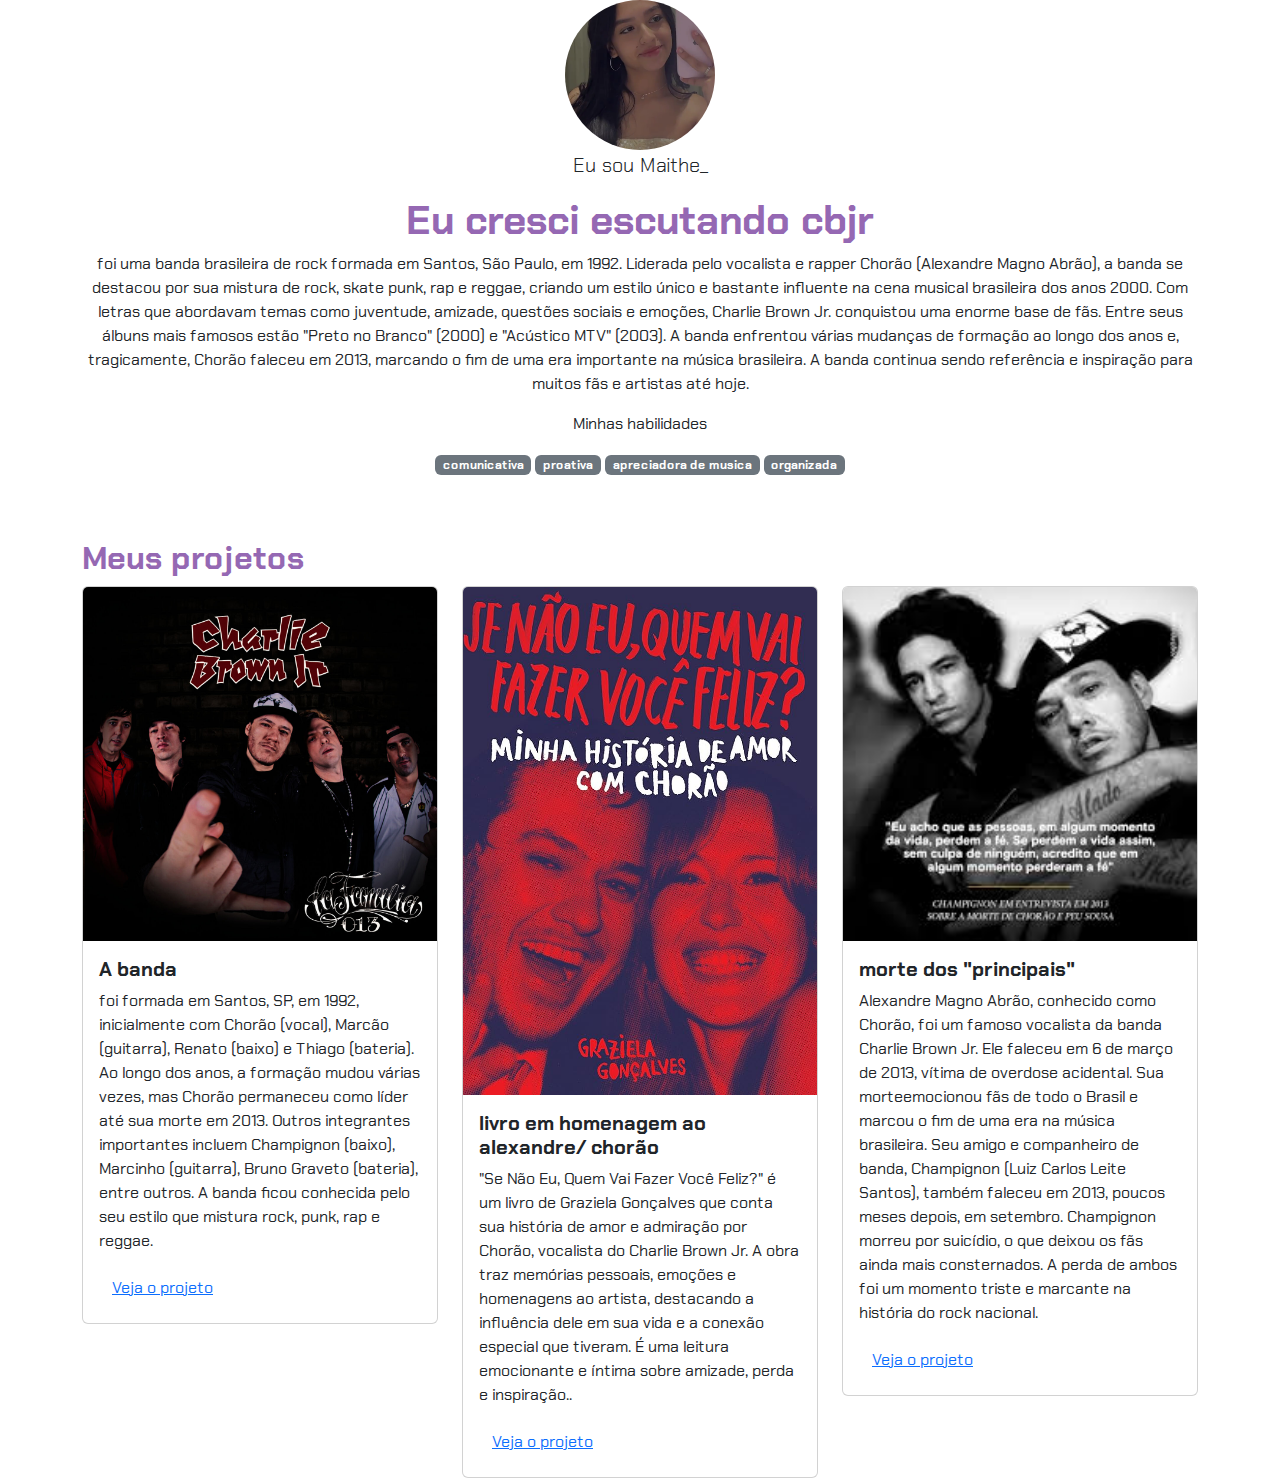
<file: index.html>
<!DOCTYPE html>
<html lang="pt-br">

<head>
    <meta charset="UTF-8">
    <meta name="viewport" content="width=device-width, initial-scale=1.0">
    <link href="https://cdn.jsdelivr.net/npm/bootstrap@5.3.2/dist/css/bootstrap.min.css" rel="stylesheet">
    <link rel="stylesheet" href="https://cdn.jsdelivr.net/npm/bootstrap-icons@1.11.3/font/bootstrap-icons.min.css">
    <link rel="stylesheet" href="style.css">
    <title>Meu portfólio</title>
</head>

<body>
    <header class="container text-center">
        <img src="img/maithe.png" alt="avatar da maithe" class="rounded-circle" width="150" height="150"
            srcset="">
        <p class="lead">Eu sou Maithe_</p>
        <h1>Eu cresci escutando cbjr</h1>
        <p>foi uma banda brasileira de rock formada em Santos, São Paulo, em 1992. Liderada pelo vocalista e rapper Chorão (Alexandre Magno Abrão), a banda se destacou por sua mistura de rock, skate punk, rap e reggae, criando um estilo único e bastante influente na cena musical brasileira dos anos 2000. Com letras que abordavam temas como juventude, amizade, questões sociais e emoções, Charlie Brown Jr. conquistou uma enorme base de fãs. Entre seus álbuns mais famosos estão "Preto no Branco" (2000) e "Acústico MTV" (2003). A banda enfrentou várias mudanças de formação ao longo dos anos e, tragicamente, Chorão faleceu em 2013, 
            marcando o fim de uma era importante na música brasileira. 
            A banda continua sendo referência e inspiração para muitos 
            fãs e artistas até hoje.</p>
        <p>Minhas habilidades</p>
        <div>
            <p class="badge bg-secondary">comunicativa</p>
            <p class="badge bg-secondary">proativa</p>
            <p class="badge bg-secondary">apreciadora de musica</p>
            <p class="badge bg-secondary">organizada</p>
        </div>
    </header>
    <main class="container mt-5">
        <h2>Meus projetos</h2>
        <div class="row">
            <!-- Projeto 1 -->
            <div class="col-md-4">
                <div class="card">
                    <img src="img/cbjr img.jpg" class="card-img-top" alt="Imagem do projeto de biblioteca virtual">
                    <div class="card-body">
                        <h5 class="card-title">A banda</h5>
                        <p class="card-text">foi formada em Santos, SP, em 1992, inicialmente 
                            com Chorão (vocal), Marcão (guitarra),
                             Renato (baixo) e Thiago (bateria). Ao longo dos anos, a formação
                              mudou várias vezes, 
                             mas Chorão permaneceu como líder até sua morte em 2013. Outros 
                             integrantes importantes incluem Champignon (baixo), 
                             Marcinho (guitarra), Bruno Graveto (bateria), entre outros. 
                             A banda ficou conhecida pelo seu estilo que mistura rock,
                              punk, rap e reggae.
                        </p>
                        <button type="button" class="btn btn-link" data-bs-toggle="modal" data-bs-target="#modal1">Veja
                            o projeto</button>
                    </div>
                </div>
            </div>
            <!-- Projeto 2 -->
            <div class="col-md-4">
                <div class="card">
                    <img src="img/livro grazi.jpg" class="card-img-top" alt="Imagem do projeto de biblioteca virtual">
                    <div class="card-body">
                        <h5 class="card-title">livro em homenagem ao alexandre/ chorão</h5>
                        <p class="card-text">"Se Não Eu, Quem Vai Fazer Você Feliz?" é um livro de Graziela Gonçalves 
                            que conta
                             sua história de amor e admiração por Chorão, vocalista do Charlie Brown Jr. 
                             A obra traz memórias pessoais,
                              emoções e homenagens ao artista, destacando a influência dele em sua vida 
                              e a conexão especial que tiveram.
                             É uma leitura emocionante e íntima sobre amizade, perda e inspiração..</p>
                        <button type="button" class="btn btn-link" data-bs-toggle="modal" data-bs-target="#modal2">Veja
                            o projeto</button>
                    </div>
                </div>
            </div>

            <!-- Projeto 3 -->
            <div class="col-md-4">
                <div class="card">
                    <img src="img/morte.jpeg" class="card-img-top" alt="Imagem do projeto de biblioteca virtual">
                    <div class="card-body">
                        <h5 class="card-title">morte dos "principais"</h5>
                        <p class="card-text">Alexandre Magno Abrão, conhecido como Chorão, foi um famoso 
                            vocalista da banda Charlie Brown Jr. Ele faleceu em 6 de março de 2013, 
                            vítima de overdose acidental. Sua morteemocionou fãs de todo o Brasil e marcou 
                            o fim de uma era na música brasileira.
                            Seu amigo e companheiro de banda, Champignon (Luiz Carlos Leite Santos), também faleceu em 2013, poucos meses
                            depois, em setembro. Champignon morreu
                            por suicídio, o que deixou os fãs ainda mais consternados.
                            A perda de ambos foi um momento triste e marcante 
                            na história do rock nacional.
                        </p>
                        <button type="button" class="btn btn-link" data-bs-toggle="modal" data-bs-target="#modal3">Veja o projeto</button>
                    </div>
                </div>
            </div>
        </div>
    </main>

    <!-- Modal 1 -->
    <div class="modal" id="modal1" tabindex="-1">
        <div class="modal-dialog">
            <div class="modal-content">
                <div class="modal-header">
                    <h5 class="modal-title">Minha Biblioteca: Uma Webpage Personalizada</h5>
                    <button type="button" class="btn-close" data-bs-dismiss="modal" aria-label="Close"></button>
                </div>
                <div class="modal-body">
                    <p>.</p>
                    <img src="img/projeto-1.png" class="img-fluid w-100"
                        alt="Imagem representativa do projeto de uma biblioteca online">
                </div>
                <div class="modal-footer">
                    <a href="https://femascheti.github.io/minhas-leituras/">Ver projeto ao vivo</a>
                    <a href="https://github.com/femascheti/minhas-leituras">Ver código do projeto</a>
                </div>
            </div>
        </div>
    </div>
    <!-- Modal 2 -->
    <div class="modal" id="modal2" tabindex="-1">
        <div class="modal-dialog"><!DOCTYPE html>
<html lang="pt-br">

<head>
    <meta charset="UTF-8">
    <meta name="viewport" content="width=device-width, initial-scale=1.0">
    <link href="https://cdn.jsdelivr.net/npm/bootstrap@5.3.2/dist/css/bootstrap.min.css" rel="stylesheet">
    <link rel="stylesheet" href="https://cdn.jsdelivr.net/npm/bootstrap-icons@1.11.3/font/bootstrap-icons.min.css">
    <link rel="stylesheet" href="style.css">
    <title>Meu portfólio</title>
</head>

<body>
    <header class="container text-center">
        <img src="img/avatar-perfil.png" alt="avatar da Fernanda" class="rounded-circle" width="150" height="150"
            srcset="">
        <p class="lead">Eu sou maithe</p>
        <h1>Eu cresci escutando cbjr</h1>
        <p>foi uma banda brasileira de rock formada em Santos, São Paulo, em 1992. Liderada pelo vocalista e rapper Chorão (Alexandre Magno Abrão), 
            a banda se destacou por sua mistura de rock, skate punk, rap e reggae, criando um estilo único e bastante influente na cena musical 
            brasileira dos anos 2000. Com letras que abordavam temas como juventude, amizade, questões sociais e emoções, Charlie Brown Jr. 
            conquistou uma enorme base de fãs. Entre seus álbuns mais famosos estão "Preto no Branco" (2000) e "Acústico MTV" (2003). A banda 
            enfrentou várias mudanças de formação ao longo dos anos e, tragicamente, Chorão faleceu em 2013, 
            marcando o fim de uma era importante na música brasileira. 
            A banda continua sendo referência e inspiração para muitos 
            fãs e artistas até hoje</p>
        <p>Minhas habilidades</p>
        <div>
            <p class="badge bg-secondary">comunicativa</p>
            <p class="badge bg-secondary">pro ativa</p>
            <p class="badge bg-secondary">apreciadora de musica</p>
            <p class="badge bg-secondary">organizada</p>
        </div>
    </header>
    <main class="container mt-5">
        <h2>Meus projetos</h2>
        <div class="row">
            <!-- Projeto 1 -->
            <div class="col-md-4">
                <div class="card">
                    <img src="img/cbjr img.jpg" class="card-img-top" alt="Imagem do projeto de biblioteca virtual">
                    <div class="card-body">
                        <h5 class="card-title">a banda</h5>
                        <p class="card-text">foi formada em Santos, SP, em 1992, inicialmente 
                            com Chorão (vocal), Marcão (guitarra),
                             Renato (baixo) e Thiago (bateria). Ao longo dos anos, a formação
                              mudou várias vezes, 
                             mas Chorão permaneceu como líder até sua morte em 2013. Outros 
                             integrantes importantes incluem Champignon (baixo), 
                             Marcinho (guitarra), Bruno Graveto (bateria), entre outros. 
                             A banda ficou conhecida pelo seu estilo que mistura rock,
                              punk, rap e reggae.
                        <button type="button" class="btn btn-link" data-bs-toggle="modal" data-bs-target="#modal1">Veja
                            o projeto</button>
                    </div>
                </div>
            </div>
            <!-- Projeto 2 -->
            <div class="col-md-4">
                <div class="card">
                    <img src="img/livro grazi.jpg" class="card-img-top" alt="Imagem do projeto de biblioteca virtual">
                    <div class="card-body">
                        <h5 class="card-title">livro em homenagem ao alexandre/ chorão
            <div class="modal-content">
                <div class="modal-header">
                    <h5 class="modal-title">Minha Biblioteca: Uma Webpage Personalizada</h5>
                    <button type="button" class="btn-close" data-bs-dismiss="modal" aria-label="Close"></button>
                </div>
                <div class="modal-body">
                    <p>O projeto consiste em uma aplicação web interativa, desenvolvida com HTML, CSS, e JavaScript, que
                        simula uma experiência narrativa centrada no tema da Inteligência Artificial. O objetivo é
                        engajar os jogadores em um cenário fictício que aborda o avanço da IA e suas possíveis
                        consequências para a humanidade, destacando a importância da reflexão ética sobre a tecnologia.
                    </p>
                    <p>O HTML estrutura o conteúdo da página, dividindo-o em seções como a tela inicial, caixa de
                        perguntas, alternativas de resposta, e o resultado final baseado nas escolhas do jogador. O CSS
                        é utilizado para estilizar a página, empregando um esquema de cores futurista e layout
                        responsivo para melhorar a experiência do usuário. JavaScript é usado para adicionar
                        interatividade ao jogo, manipulando o DOM para atualizar o conteúdo da página conforme as
                        escolhas do jogador, e determinando o fluxo da narrativa através de uma série de perguntas e
                        respostas.</p>
                    <p>O HTML organiza o conteúdo em um cabeçalho com o título do site, seguido por uma divisão
                        principal (.container) que apresenta o propósito do site e a coleção de livros em uma seção
                        flexível (.livros). Cada livro é destacado em seu próprio contêiner (.livro), mostrando uma
                        imagem da capa, detalhes do livro e um link de compra. O design responsivo é garantido pelo
                        uso de uma meta tag viewport e um layout flexível que se adapta a diferentes tamanhos de
                        tela.</p>
                    <p>Os scripts JavaScript incluem módulos para gerar nomes aleatórios, definir as perguntas e as
                        lógicas de jogo, como iniciar o jogo, apresentar perguntas e alternativas, processar as escolhas
                        dos jogadores, e exibir o resultado final. Este design modular facilita a manutenção e a
                        expansão futura do jogo. A importância das ferramentas utilizadas (HTML, CSS, JavaScript) reside
                        na criação de uma experiência interativa que não apenas entretém, mas também educa os jogadores
                        sobre a complexidade ética e social da IA, incentivando a reflexão crítica sobre o papel da
                        tecnologia em nossas vidas.
                    </p>
                    <img src="img/livro grazi.jpg" class="img-fluid w-100"
                        alt="Imagem representativa do projeto de uma biblioteca online">
                </div>
                <div class="modal-footer">
                    <a href="https://femascheti.github.io/tecnicas-computacionais-refletindo-sobre-ia/">Ver projeto ao
                        vivo</a>
                    <a href="https://github.com/femascheti/tecnicas-computacionais-refletindo-sobre-ia">Ver código do
                        projeto</a>
                </div>
            </div>
        </div>
    </div>

    <!-- Modal 3 -->
    <div class="modal" id="modal3" tabindex="-1">
        <div class="modal-dialog">
            <div class="modal-content">
                <div class="modal-header">
                    <h5 class="modal-title">Minha Biblioteca: Uma Webpage Personalizada</h5>
                    <button type="button" class="btn-close" data-bs-dismiss="modal" aria-label="Close"></button>
                </div>
                <div class="modal-body">
                    <p>O projeto é uma aplicação educativa interativa focada em ensinar conceitos básicos de
                        astronomia. Utiliza uma série de scripts associados a diferentes atores (sprites) e
                        cenários para criar uma experiência de aprendizado envolvente. O objetivo é familiarizar
                        os usuários com tópicos como as fases da Lua, eclipses, a visibilidade de diferentes
                        constelações dependendo da localização geográfica na Terra, e a forma da Terra, através
                        de interações e visualizações dinâmicas.</p>
                    <p>Cada ator no projeto possui scripts que definem seu comportamento em resposta a eventos
                        específicos, como o início do programa (quando a bandeira é clicada), cliques do
                        usuário, ou mensagens recebidas. Estes eventos desencadeiam ações como mudanças de
                        cenário, movimentos de atores, exibição ou ocultação de atores, e a apresentação de
                        diálogos informativos. Por exemplo, ao clicar em determinados atores, os usuários podem
                        "receber" uma prova, o que leva a uma mudança de cenário e a exibição de informações
                        relevantes ou a visualização de uma constelação específica.</p>
                    <p>A importância das ferramentas utilizadas, como os blocos de código visual do Scratch,
                        reside na sua acessibilidade e na capacidade de engajar aprendizes de diferentes idades
                        no pensamento computacional e na exploração de conceitos científicos de forma
                        interativa. O uso de cenários, movimentos, e diálogos dinâmicos ajuda a criar uma
                        experiência de aprendizado mais rica e memorável, encorajando os usuários a explorar e
                        interagir com o conteúdo de maneira ativa, em vez de passivamente.</p>
                    <img src="img/morte.jpeg" alt="Projeto 3" class="img-fluid w-100">
                </div>
                <div class="modal-footer">
                    <a href="https://scratch.mit.edu/projects/951732825/">Ver projeto ao vivo</a>
                </div>
            </div>
        </div>
    </div>
    <footer class="container py-5">
        <h2>Entre em contato</h2>
        <div>
            <i class="bi bi-github"></i>
            <a href="https://github.com/femascheti">GitHub</a>
        </div>
        <p class="my-5 text-center">© Copyright 2024. Produzido por Fernanda Mascheti</p>
    </footer>

    <script src="https://cdn.jsdelivr.net/npm/bootstrap@5.3.2/dist/js/bootstrap.bundle.min.js"></script>
</body>

</html>
</file>
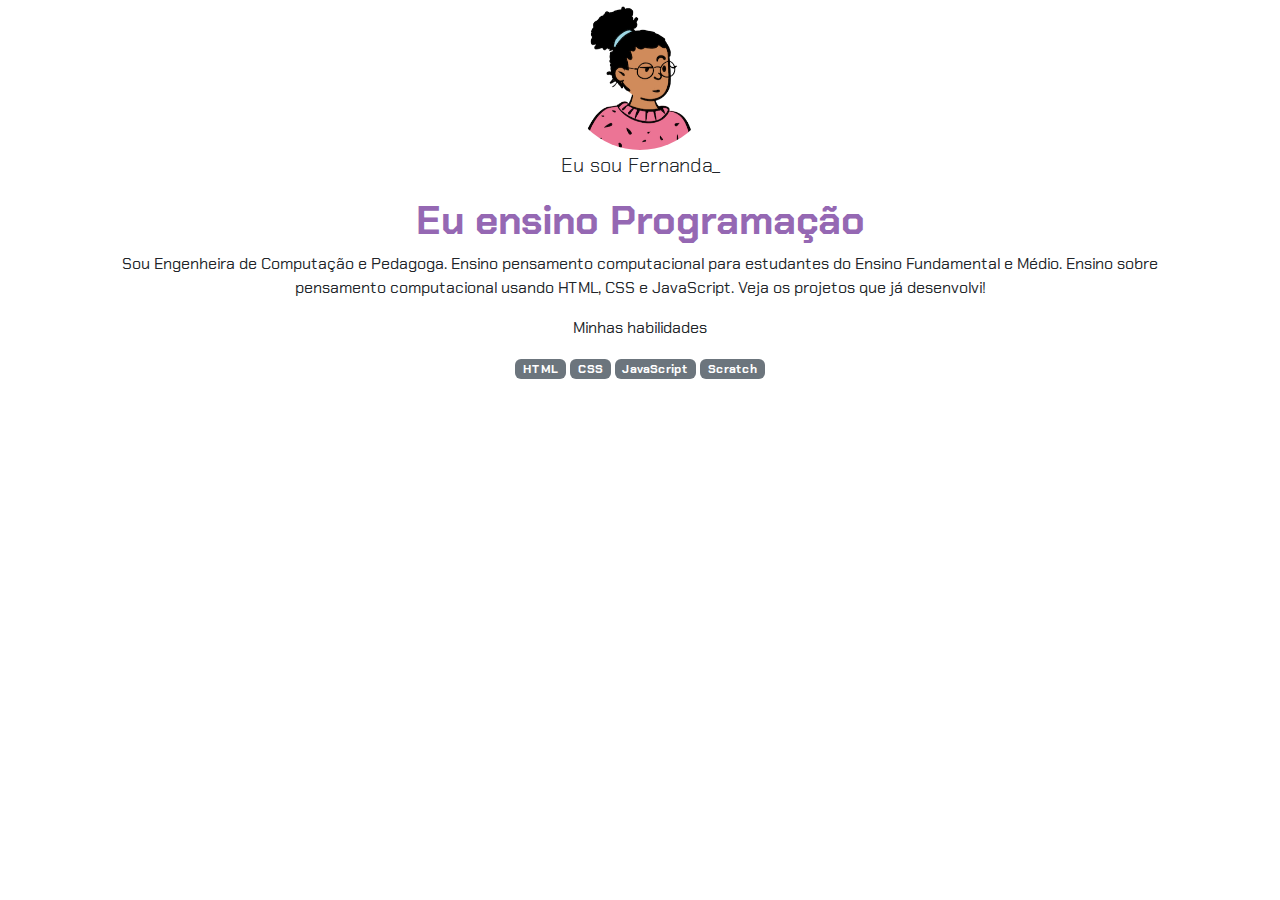
<file: portfolio-de-projetos-aula-04/index.html>
<!DOCTYPE html>
<html lang="pt-br">

<head>
    <meta charset="UTF-8">
    <meta name="viewport" content="width=device-width, initial-scale=1.0">
    <link href="https://cdn.jsdelivr.net/npm/bootstrap@5.3.2/dist/css/bootstrap.min.css" rel="stylesheet">
    <link rel="stylesheet" href="style.css">
    <title>Meu portfólio</title>
</head>

<body>
    <header class="container text-center">
        <img src="img/avatar-perfil.png" alt="avatar da Fernanda" class="rounded-circle" width="150" height="150" srcset="">
        <p class="lead">Eu sou Fernanda_</p>
        <h1>Eu ensino Programação</h1>
        <p>Sou Engenheira de Computação e Pedagoga. Ensino pensamento computacional para estudantes do Ensino
            Fundamental e Médio. Ensino sobre pensamento computacional usando HTML, CSS e JavaScript. Veja os projetos
            que já desenvolvi!</p>
        <p>Minhas habilidades</p>
        <div>
            <p class="badge bg-secondary">HTML</p>
            <p class="badge bg-secondary">CSS</p>
            <p class="badge bg-secondary">JavaScript</p>
            <p class="badge bg-secondary">Scratch</p>
        </div>
    </header>
    <script src="https://cdn.jsdelivr.net/npm/bootstrap@5.3.2/dist/js/bootstrap.bundle.min.js"></script>
</body>

</html>
</file>
<file: style.css>
@import url('https://fonts.googleapis.com/css2?family=Chakra+Petch:ital,wght@0,300;0,400;0,500;0,600;0,700;1,300;1,400;1,500;1,600;1,700&display=swap');

:root {
    --cor-principal: #6E859F;
    --cor-secundaria: #284260;
    --cor-destaque: #C92BFC;
}
@import url('https://fonts.googleapis.com/css2?family=Chakra+Petch:ital,wght@0,300;0,400;0,500;0,600;0,700;1,300;1,400;1,500;1,600;1,700&display=swap');

:root {
    --cor-principal: #76abe7;
    --cor-secundaria: #9568b3;
    --cor-destaque: #ec6dc6;

}

body {
    font-family: 'Chakra Petch', sans-serif;
}
h1, h2, h5 {
    color: var(--cor-secundaria);
    font-weight: 700;
}
footer a {
    color: var(--cor-principal)
}

footer a:hover {
    color: var(--cor-destaque);
}
</file>
<file: portfolio-de-projetos-aula-04/style.css>
@import url('https://fonts.googleapis.com/css2?family=Chakra+Petch:ital,wght@0,300;0,400;0,500;0,600;0,700;1,300;1,400;1,500;1,600;1,700&display=swap');

:root {
    --cor-principal: #6E859F;
    --cor-secundaria: #284260;
    --cor-destaque: #C92BFC;
}
@import url('https://fonts.googleapis.com/css2?family=Chakra+Petch:ital,wght@0,300;0,400;0,500;0,600;0,700;1,300;1,400;1,500;1,600;1,700&display=swap');

:root {
    --cor-principal: #76abe7;
    --cor-secundaria: #9568b3;
    --cor-destaque: #ec6dc6;

}

body {
    font-family: 'Chakra Petch', sans-serif;
}
h1, h2, h5 {
    color: var(--cor-secundaria);
    font-weight: 700;
}
</file>
